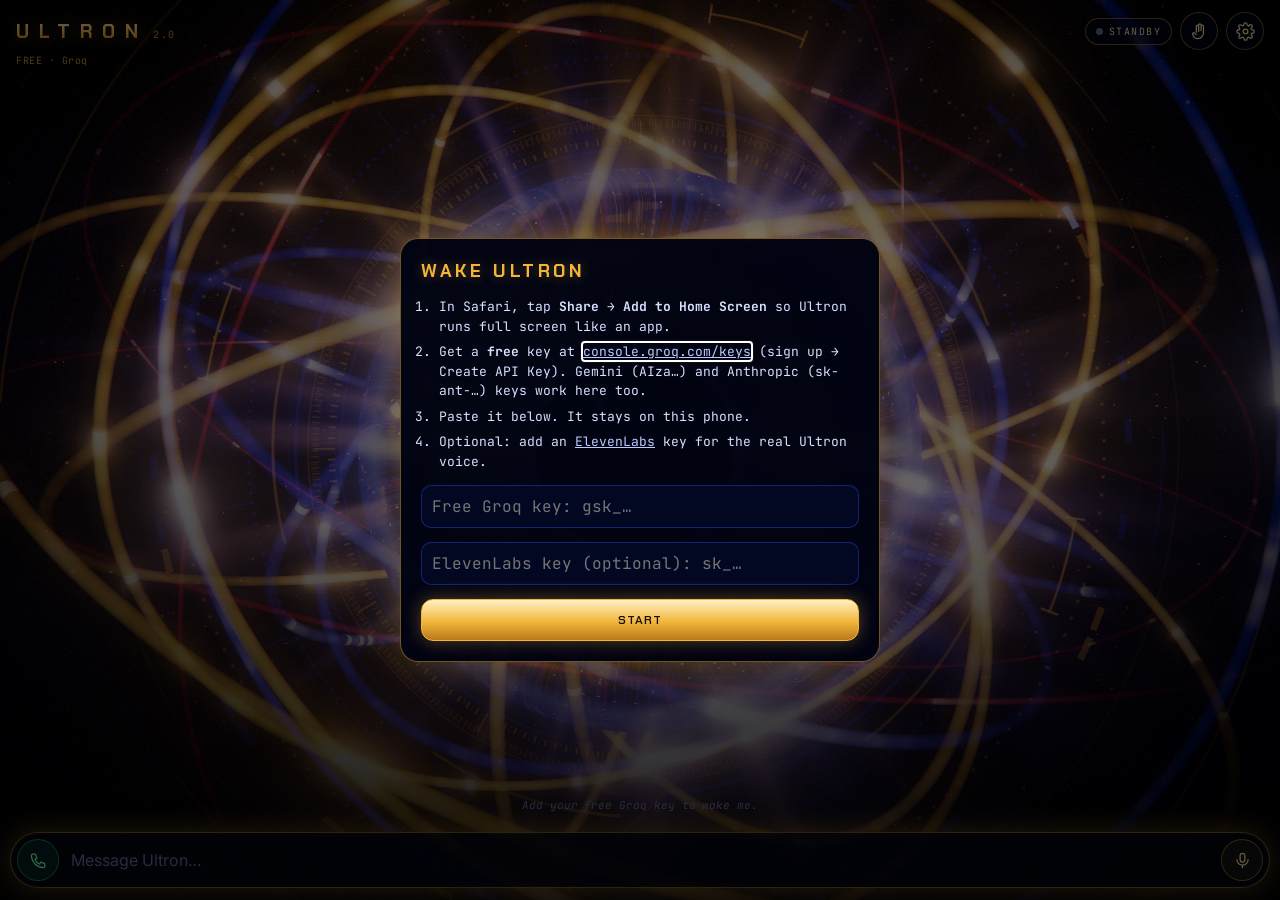
<file: index.html>
<!doctype html>
<html lang="en">
  <head>
    <meta charset="UTF-8" />
    <meta name="viewport" content="width=device-width, initial-scale=1, viewport-fit=cover, user-scalable=no" />
    <meta name="theme-color" content="#000106" />
    <meta name="apple-mobile-web-app-capable" content="yes" />
    <meta name="mobile-web-app-capable" content="yes" />
    <meta name="apple-mobile-web-app-status-bar-style" content="black-translucent" />
    <meta name="apple-mobile-web-app-title" content="Ultron" />
    <link rel="apple-touch-icon" href="icons/apple-touch-icon.png" />
    <link rel="icon" type="image/png" href="icons/icon-192.png" />
    <link rel="manifest" href="manifest.webmanifest" />
    <link rel="preconnect" href="https://fonts.googleapis.com" />
    <link rel="preconnect" href="https://api.elevenlabs.io" crossorigin />
    <link rel="preconnect" href="https://api.groq.com" crossorigin />
    <link
      href="https://fonts.googleapis.com/css2?family=Chakra+Petch:wght@400;600;700&family=Inter:wght@400;500;600&family=JetBrains+Mono:wght@400;600&display=swap"
      rel="stylesheet"
    />
    <title>ULTRON</title>
    <script type="module" crossorigin src="./assets/index-D6rcNHy5.js"></script>
    <link rel="stylesheet" crossorigin href="./assets/index-CepTfdYe.css">
  </head>
  <body>
    <canvas id="orb"></canvas>

    <header class="top">
      <div class="brand"><span class="logo">ULTRON</span><span class="ver">2.0</span></div>
      <div class="right">
        <div id="status" class="status s-offline"><span class="dot"></span><span id="status-text">STANDBY</span></div>
        <button id="hands" class="icon-btn" aria-label="Hand control" title="Hand control"><svg viewBox="0 0 24 24" fill="none" stroke="currentColor" stroke-width="1.6" stroke-linecap="round" stroke-linejoin="round" aria-hidden="true"><path d="M8 13V5.5a1.5 1.5 0 0 1 3 0V12M11 11V4a1.5 1.5 0 0 1 3 0v7M14 11V5.5a1.5 1.5 0 0 1 3 0V14a7 7 0 0 1-7 7h-.5a6 6 0 0 1-4.6-2.2L3.5 16a1.5 1.5 0 0 1 2.3-1.9L8 16"/></svg></button>
        <button id="open-settings" class="icon-btn" aria-label="Settings" title="Settings"><svg viewBox="0 0 24 24" fill="none" stroke="currentColor" stroke-width="1.6" stroke-linecap="round" stroke-linejoin="round" aria-hidden="true"><circle cx="12" cy="12" r="3"/><path d="M19.4 15a1.7 1.7 0 0 0 .3 1.8l.1.1a2 2 0 1 1-2.8 2.8l-.1-.1a1.7 1.7 0 0 0-1.8-.3 1.7 1.7 0 0 0-1 1.5V21a2 2 0 1 1-4 0v-.1a1.7 1.7 0 0 0-1.1-1.5 1.7 1.7 0 0 0-1.8.3l-.1.1a2 2 0 1 1-2.8-2.8l.1-.1a1.7 1.7 0 0 0 .3-1.8 1.7 1.7 0 0 0-1.5-1H3a2 2 0 1 1 0-4h.1a1.7 1.7 0 0 0 1.5-1.1 1.7 1.7 0 0 0-.3-1.8l-.1-.1a2 2 0 1 1 2.8-2.8l.1.1a1.7 1.7 0 0 0 1.8.3H9a1.7 1.7 0 0 0 1-1.5V3a2 2 0 1 1 4 0v.1a1.7 1.7 0 0 0 1 1.5 1.7 1.7 0 0 0 1.8-.3l.1-.1a2 2 0 1 1 2.8 2.8l-.1.1a1.7 1.7 0 0 0-.3 1.8V9a1.7 1.7 0 0 0 1.5 1H21a2 2 0 1 1 0 4h-.1a1.7 1.7 0 0 0-1.5 1z"/></svg></button>
      </div>
    </header>
    <div id="cost" class="cost"></div>
    <canvas id="cam" class="cam hidden" width="120" height="90"></canvas>

    <div class="stack">
      <section id="log" class="log" aria-live="polite"></section>
      <section id="actions" class="actions"></section>
    </div>

    <!-- Chat composer: type, or tap the mic for one voice message, or start a call. -->
    <form id="composer" class="composer">
      <button type="button" id="call" class="round call-btn" aria-label="Voice call with Ultron" title="Voice call"><svg viewBox="0 0 24 24" fill="none" stroke="currentColor" stroke-width="1.6" stroke-linecap="round" stroke-linejoin="round" aria-hidden="true"><path d="M5 4h3l2 5-2.5 1.5a11 11 0 0 0 6 6L15 14l5 2v3a2 2 0 0 1-2 2A16 16 0 0 1 3 6a2 2 0 0 1 2-2"/></svg></button>
      <input id="type-input" autocomplete="off" enterkeyhint="send" placeholder="Message Ultron…" />
      <button type="submit" id="send" class="round send-btn" aria-label="Send"><svg viewBox="0 0 24 24" fill="none" stroke="currentColor" stroke-width="1.6" stroke-linecap="round" stroke-linejoin="round" aria-hidden="true" stroke-width="2.2"><path d="M12 19V5M5 12l7-7 7 7"/></svg></button>
      <button type="button" id="mic" class="round mic-btn" aria-label="Voice message"><svg viewBox="0 0 24 24" fill="none" stroke="currentColor" stroke-width="1.6" stroke-linecap="round" stroke-linejoin="round" aria-hidden="true"><rect x="9" y="3" width="6" height="11" rx="3"/><path d="M5 11a7 7 0 0 0 14 0M12 18v3"/></svg></button>
    </form>

    <!-- Voice call: hands-free back-and-forth until you hang up. -->
    <section id="callbar" class="callbar hidden" aria-live="polite">
      <div class="call-meta"><span class="call-name">ULTRON</span><span id="call-timer" class="call-timer">00:00</span></div>
      <div id="caption" class="caption"></div>
      <div class="call-controls">
        <button type="button" id="call-mute" class="round big" aria-label="Mute"><svg viewBox="0 0 24 24" fill="none" stroke="currentColor" stroke-width="1.6" stroke-linecap="round" stroke-linejoin="round" aria-hidden="true" class="i-on"><rect x="9" y="3" width="6" height="11" rx="3"/><path d="M5 11a7 7 0 0 0 14 0M12 18v3"/></svg><svg viewBox="0 0 24 24" fill="none" stroke="currentColor" stroke-width="1.6" stroke-linecap="round" stroke-linejoin="round" aria-hidden="true" class="i-off"><path d="M3 3l18 18M9 9v2a3 3 0 0 0 5.1 2.1M15 10V6a3 3 0 0 0-5.7-1.3M5 11a7 7 0 0 0 11.5 5.3M19 11a7 7 0 0 1-.6 2.8M12 18v3"/></svg></button>
        <button type="button" id="call-end" class="round big end" aria-label="Hang up"><svg viewBox="0 0 24 24" fill="none" stroke="currentColor" stroke-width="1.6" stroke-linecap="round" stroke-linejoin="round" aria-hidden="true"><path d="M4 15.5c4.5-4.6 11.5-4.6 16 0l-2 2.2-3.2-1.4v-2.5a10 10 0 0 0-5.6 0v2.5L6 17.7z"/></svg></button>
        <button type="button" id="call-type" class="round big" aria-label="Back to chat"><svg viewBox="0 0 24 24" fill="none" stroke="currentColor" stroke-width="1.6" stroke-linecap="round" stroke-linejoin="round" aria-hidden="true"><path d="M21 12a8 8 0 0 1-11.7 7.1L4 20l1-4.6A8 8 0 1 1 21 12z"/></svg></button>
      </div>
    </section>

    <dialog id="settings" class="sheet">
      <form method="dialog" class="sheet-body">
        <h2>Settings</h2>

        <label class="field">
          <span>Groq API key (free)</span>
          <input id="s-groq" type="password" autocomplete="off" placeholder="gsk_…" />
          <small>Free from <a href="https://console.groq.com/keys" target="_blank" rel="noopener">console.groq.com/keys</a>
            (sign up with email). Runs OpenAI's open GPT-OSS models. Stored only on this phone, sent only to Groq.</small>
        </label>

        <label class="field">
          <span>Gemini API key (free)</span>
          <input id="s-gemini" type="password" autocomplete="off" placeholder="AIza…" />
          <small>Free from <a href="https://aistudio.google.com/apikey" target="_blank" rel="noopener">aistudio.google.com/apikey</a>.
            Stored only on this phone, sent only to Google. Free-tier chats may be used by Google to improve its models.</small>
        </label>

        <label class="field">
          <span>Anthropic API key (paid, optional)</span>
          <input id="s-key" type="password" autocomplete="off" placeholder="sk-ant-…" />
          <small>Only needed for the Claude brains. Stored only on this phone, sent only to api.anthropic.com. Get one at
            <a href="https://console.anthropic.com/settings/keys" target="_blank" rel="noopener">console.anthropic.com</a>.</small>
        </label>

        <label class="field">
          <span>Brain</span>
          <select id="s-model"></select>
        </label>

        <label class="field">
          <span>ElevenLabs API key (Ultron voice)</span>
          <input id="s-eleven-key" type="password" autocomplete="off" placeholder="sk_…" />
          <small>Optional. Gives Ultron a real ElevenLabs voice run through the robot FX. Stored only on this phone,
            sent only to api.elevenlabs.io. Get one at
            <a href="https://elevenlabs.io/app/settings/api-keys" target="_blank" rel="noopener">elevenlabs.io</a>.</small>
        </label>

        <label class="field">
          <span>ElevenLabs voice</span>
          <select id="s-eleven-voice"><option value="">Add a key first</option></select>
          <small id="s-eleven-status"></small>
        </label>

        <label class="field">
          <span>…or paste a Voice ID</span>
          <input id="s-eleven-id" autocomplete="off" placeholder="e.g. from elevenlabs.io → Voice Library → ⋯ → Copy voice ID" />
          <small>Any voice from the ElevenLabs Voice Library. Overrides the list above.</small>
        </label>

        <label class="field">
          <span>Voice engine</span>
          <select id="s-engine">
            <option value="human">Most human (v3): starts a bit slower</option>
            <option value="fast">Fast (Flash): talks almost instantly, a bit less human</option>
          </select>
        </label>

        <label class="check"><input id="s-backup" type="checkbox" /> If ElevenLabs fails, use the iPhone voice (sounds robotic)</label>

        <label class="field">
          <span>Voice style</span>
          <select id="s-style">
            <option value="natural">Natural: real human voice, no effects</option>
            <option value="cinematic">Cinematic: warmer, movie feel</option>
            <option value="robot">Robot: heavy metallic FX</option>
          </select>
          <small>Effects apply to the ElevenLabs voice. Damage above ~35% adds glitch bursts.</small>
        </label>

        <label class="field">
          <span>Voice speed <b id="s-speed-val"></b></span>
          <input id="s-speed" type="range" min="0.8" max="1.5" step="0.02" />
        </label>

        <label class="field">
          <span>Voice depth <b id="s-depth-val"></b></span>
          <input id="s-depth" type="range" min="0" max="1" step="0.05" />
        </label>

        <label class="field">
          <span>Built-in voice (fallback)</span>
          <select id="s-voice"></select>
        </label>

        <label class="field">
          <span>Speech language</span>
          <input id="s-lang" placeholder="en-US" />
          <small>What you speak, e.g. en-US, es-ES, fr-FR, nl-NL.</small>
        </label>

        <label class="field">
          <span>Damage <b id="s-damage-val"></b></span>
          <input id="s-damage" type="range" min="0" max="1" step="0.01" />
        </label>

        <h3 class="sec">Connected accounts</h3>
        <label class="field">
          <span>Google Client ID (Gmail + Calendar) <b id="s-google-status"></b></span>
          <input id="s-google-id" autocomplete="off" placeholder="…apps.googleusercontent.com" />
        </label>
        <button type="button" id="s-google-connect" class="btn">Connect Google</button>
        <details>
          <summary>How to get a Google Client ID (free, ~10 min)</summary>
          <ol class="steps">
            <li>On a computer, open <b>console.cloud.google.com</b> and sign in with your Gmail.</li>
            <li>Top bar → project picker → <b>New project</b> → name it "Ultron" → Create (then select it).</li>
            <li>Search "<b>Gmail API</b>" → Enable. Search "<b>Google Calendar API</b>" → Enable.</li>
            <li>Menu → <b>Google Auth Platform</b> (or APIs &amp; Services → OAuth consent screen) → Get started: app name "Ultron", your email, audience <b>External</b> → Create.</li>
            <li><b>Audience</b> → Test users → <b>Add users</b> → add your own Gmail address.</li>
            <li><b>Clients</b> → Create client → type <b>Web application</b>.<br />Authorized JavaScript origins: <code class="copy" id="s-origin"></code><br />Authorized redirect URIs: <code class="copy" id="s-redirect"></code></li>
            <li>Create → copy the <b>Client ID</b> → paste it above → Connect Google. Google warns the app is "unverified" (it's yours) → Continue → tick all boxes.</li>
          </ol>
          <small>Google logins last about an hour; after that Ultron shows a one-tap reconnect button.</small>
        </details>

        <label class="field">
          <span>Spotify Client ID <b id="s-spotify-status"></b></span>
          <input id="s-spotify-id" autocomplete="off" placeholder="32 letters/numbers" />
        </label>
        <button type="button" id="s-spotify-connect" class="btn">Connect Spotify</button>
        <details>
          <summary>How to get a Spotify Client ID (free, ~3 min)</summary>
          <ol class="steps">
            <li>Open <b>developer.spotify.com/dashboard</b> and log in with your Spotify.</li>
            <li><b>Create app</b>: name "Ultron", any description, Redirect URI: <code class="copy" id="s-redirect2"></code> → tick <b>Web API</b> → Save.</li>
            <li>Open the app → Settings → copy the <b>Client ID</b> → paste it above → Connect Spotify.</li>
          </ol>
        </details>

        <label class="check"><input id="s-search" type="checkbox" /> Internet access (free on Groq/Gemini; ≈$0.01 per search on Claude)</label>

        <div class="row">
          <button type="button" id="s-clear-chat" class="btn">Clear chat</button>
          <button type="button" id="s-clear-memory" class="btn">Wipe memory</button>
        </div>
        <details>
          <summary>What Ultron remembers</summary>
          <ul id="s-memory"></ul>
        </details>

        <button class="btn primary" value="save">Done</button>
        <small id="s-build" class="build"></small>
      </form>
    </dialog>

    <dialog id="welcome" class="sheet">
      <form method="dialog" class="sheet-body">
        <h2>Wake Ultron</h2>
        <ol class="steps">
          <li>In Safari, tap <b>Share → Add to Home Screen</b> so Ultron runs full screen like an app.</li>
          <li>Get a <b>free</b> key at <a href="https://console.groq.com/keys" target="_blank" rel="noopener">console.groq.com/keys</a> (sign up → Create API Key). Gemini (AIza…) and Anthropic (sk-ant-…) keys work here too.</li>
          <li>Paste it below. It stays on this phone.</li>
          <li>Optional: add an <a href="https://elevenlabs.io/app/settings/api-keys" target="_blank" rel="noopener">ElevenLabs</a> key for the real Ultron voice.</li>
        </ol>
        <input id="w-key" type="password" autocomplete="off" placeholder="Free Groq key: gsk_…" />
        <input id="w-eleven" type="password" autocomplete="off" placeholder="ElevenLabs key (optional): sk_…" />
        <button class="btn primary" value="save">Start</button>
      </form>
    </dialog>

  </body>
</html>
</file>
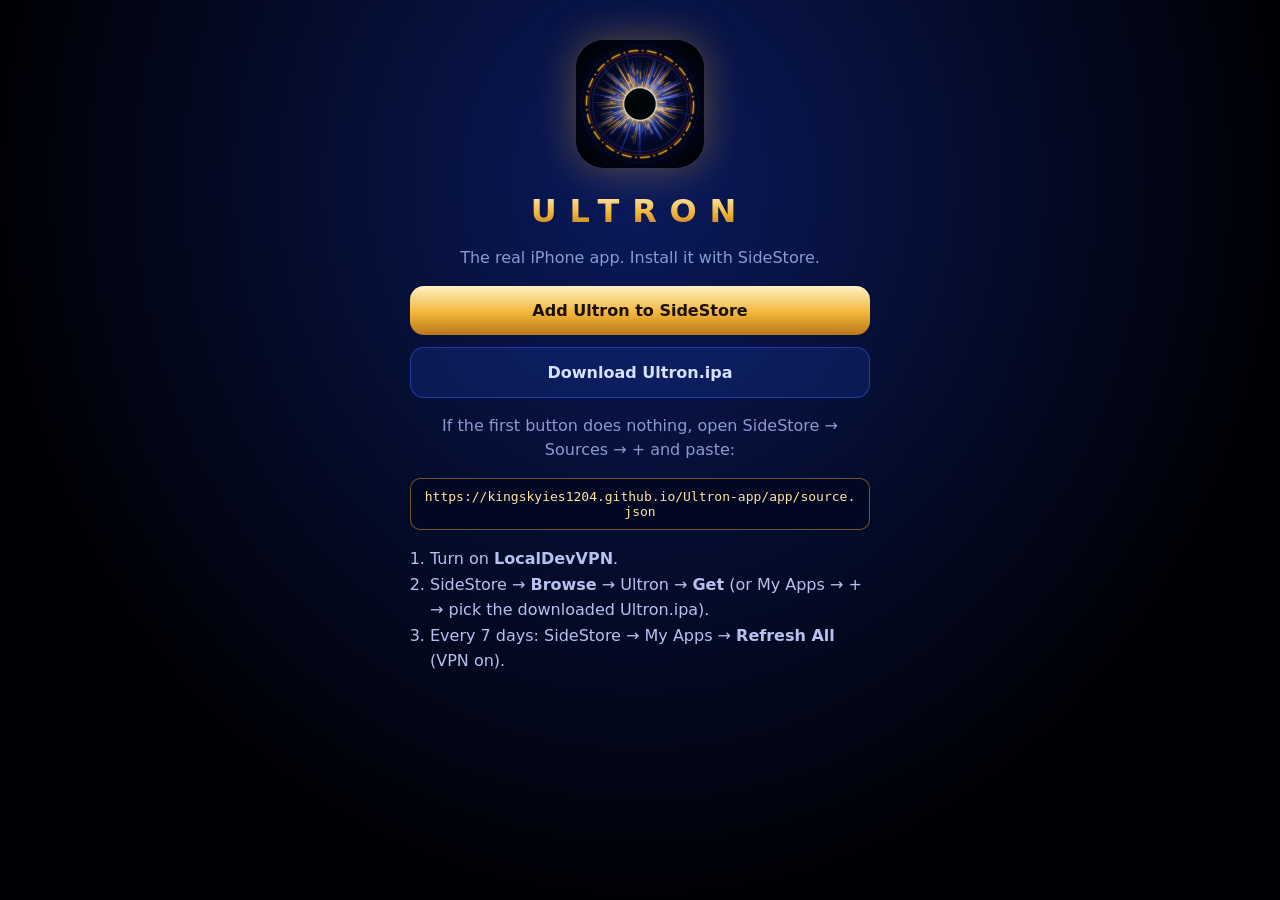
<file: app/index.html>
<!doctype html>
<html lang="en">
<head>
<meta charset="utf-8" />
<meta name="viewport" content="width=device-width, initial-scale=1, viewport-fit=cover" />
<title>Install Ultron</title>
<style>
  :root { color-scheme: dark; }
  body { margin: 0; min-height: 100vh; background: radial-gradient(ellipse at 50% 20%, #0a1a5c, #000106 70%); color: #d6e0ff; font: 16px -apple-system, system-ui, sans-serif; display: flex; justify-content: center; }
  main { width: min(460px, calc(100% - 32px)); padding: 40px 0 60px; text-align: center; }
  img { width: 128px; height: 128px; border-radius: 28px; box-shadow: 0 0 40px rgba(255, 178, 30, .35); }
  h1 { letter-spacing: .4em; margin: 20px 0 4px; background: linear-gradient(180deg, #fff1c4, #f2b53a 55%, #b9781a); -webkit-background-clip: text; background-clip: text; -webkit-text-fill-color: transparent; }
  p { color: #8a9ad0; line-height: 1.5; }
  a.btn { display: block; margin: 12px 0; padding: 15px; border-radius: 14px; text-decoration: none; font-weight: 600; background: linear-gradient(180deg, #fff1c4, #f2b53a 55%, #b9781a); color: #1a1003; }
  a.btn.alt { background: rgba(47, 92, 255, .15); color: #d6e0ff; border: 1px solid rgba(47, 92, 255, .5); }
  code { display: block; margin: 8px 0; padding: 10px; border-radius: 10px; background: #030822; border: 1px solid rgba(242, 181, 58, .45); color: #ffe3a1; font-size: 13px; word-break: break-all; -webkit-user-select: all; user-select: all; }
  ol { text-align: left; line-height: 1.6; color: #b5c2ee; padding-left: 20px; }
</style>
</head>
<body>
<main>
  <img src="icon.png" alt="" />
  <h1>ULTRON</h1>
  <p>The real iPhone app. Install it with SideStore.</p>
  <a class="btn" href="sidestore://source?url=https://kingskyies1204.github.io/Ultron-app/app/source.json">Add Ultron to SideStore</a>
  <a class="btn alt" href="Ultron.ipa" download>Download Ultron.ipa</a>
  <p>If the first button does nothing, open SideStore → Sources → + and paste:</p>
  <code>https://kingskyies1204.github.io/Ultron-app/app/source.json</code>
  <ol>
    <li>Turn on <b>LocalDevVPN</b>.</li>
    <li>SideStore → <b>Browse</b> → Ultron → <b>Get</b> (or My Apps → + → pick the downloaded Ultron.ipa).</li>
    <li>Every 7 days: SideStore → My Apps → <b>Refresh All</b> (VPN on).</li>
  </ol>
</main>
</body>
</html>
</file>
<file: assets/index-CepTfdYe.css>
:root{--bg:#000106;--fg:#d6e0ff;--dim:#5d6f9e;--accent:#2f5cff;--hot:#b9ccff;--bad:#ff3d5e;--good:#26e07f;--panel:#02061a99;--line:#2f5cff59;--glow:#2f5cff73;--gold:#f2b53a;--gold-hot:#ffe3a1;--gold-deep:#b9781a;--gold-line:#f2b53a73;--gold-glow:#f2b53a59;--gold-grad:linear-gradient(180deg, #fff1c4 0%, #f2b53a 55%, #b9781a 100%);--mono:"JetBrains Mono", ui-monospace, monospace;--sans:"Inter", -apple-system, system-ui, sans-serif;--display:"Chakra Petch", system-ui, sans-serif;--st:env(safe-area-inset-top,0px);--sb:env(safe-area-inset-bottom,0px);--lightningcss-light: ;--lightningcss-dark:initial;color-scheme:dark}*{box-sizing:border-box;-webkit-tap-highlight-color:transparent}html,body{background:var(--bg);height:100%;color:var(--fg);overscroll-behavior:none;margin:0;overflow:hidden}body{font-family:var(--mono);-webkit-user-select:none;user-select:none;font-size:14px}a{color:var(--hot)}button{font:inherit}#orb{touch-action:none;width:100%;height:100%;display:block;position:fixed;inset:0}body:after{content:"";z-index:1;pointer-events:none;background:radial-gradient(85% 70% at 50% 32%,#0000 45%,#0000068c 80%,#000004d9 100%);position:fixed;inset:0}.top{z-index:2;top:calc(var(--st) + 12px);justify-content:space-between;align-items:center;gap:8px;display:flex;position:fixed;left:16px;right:16px}.brand{pointer-events:none;align-items:baseline;gap:6px;display:flex}.logo{font-family:var(--display);letter-spacing:.5em;color:var(--gold);background:var(--gold-grad);-webkit-text-fill-color:transparent;filter:drop-shadow(0 0 8px var(--gold-glow));-webkit-background-clip:text;background-clip:text;font-size:19px;font-weight:700}.ver{font-family:var(--mono);color:var(--gold);letter-spacing:.15em;opacity:.8;font-size:10px}.right{align-items:center;gap:8px;display:flex}.status{border:1px solid var(--gold-line);color:var(--gold-hot);background:var(--panel);letter-spacing:.15em;-webkit-backdrop-filter:blur(8px);border-radius:999px;align-items:center;gap:6px;padding:6px 10px;font-size:10px;display:flex}.dot{background:var(--dim);border-radius:50%;width:7px;height:7px}.s-listening .dot{background:var(--accent);box-shadow:0 0 10px var(--accent);animation:.6s infinite alternate pulse}.s-speaking .dot{background:var(--hot);box-shadow:0 0 12px var(--hot);animation:.4s infinite alternate pulse}.s-thinking .dot,.s-connecting .dot{background:var(--accent);animation:.2s infinite alternate pulse}.s-acting .dot{background:#fff;animation:.15s infinite alternate pulse;box-shadow:0 0 12px #fff}@keyframes pulse{to{opacity:.25}}.icon-btn{width:38px;height:38px;color:var(--gold-hot);background:var(--panel);border:1px solid var(--gold-line);-webkit-backdrop-filter:blur(8px);cursor:pointer;border-radius:50%;place-items:center;padding:0;font-size:16px;display:grid}.icon-btn.on{border-color:var(--gold);box-shadow:0 0 14px var(--gold-glow)}.cost{z-index:2;left:16px;top:calc(var(--st) + 54px);color:var(--gold);opacity:.8;letter-spacing:.05em;font-size:10px;position:fixed}.cam{z-index:2;right:16px;top:calc(var(--st) + 60px);border:1px solid var(--line);background:#000;border-radius:10px;width:120px;height:90px;position:fixed}.stack{z-index:3;left:12px;right:12px;bottom:calc(var(--sb) + 76px);pointer-events:none;flex-direction:column;gap:8px;display:flex;position:fixed}.stack>*{pointer-events:auto}.log{-webkit-user-select:text;user-select:text;scrollbar-width:none;flex-direction:column;gap:6px;max-height:40vh;padding-top:40px;display:flex;overflow-y:auto;-webkit-mask-image:linear-gradient(#0000,#000 22%);mask-image:linear-gradient(#0000,#000 22%)}.log::-webkit-scrollbar{display:none}.line{display:flex}.bubble{max-width:84%;font-size:15px;line-height:1.45;font-family:var(--sans);letter-spacing:-.005em;overflow-wrap:anywhere;white-space:pre-wrap;border-radius:18px;padding:9px 13px}.r-you{justify-content:flex-end}.r-you .bubble{border:1px solid var(--gold-line);color:#fff4d6;background:#f2b53a24;border-bottom-right-radius:4px}.r-ultron .bubble{border:1px solid var(--line);color:var(--hot);text-shadow:0 0 8px #2f5cff73;-webkit-backdrop-filter:blur(6px);background:#020516bf;border-bottom-left-radius:4px}.r-tool,.r-sys{justify-content:center}.r-tool .bubble,.r-sys .bubble{max-width:92%;font-size:11px;font-family:var(--mono);color:var(--dim);text-align:center;padding:2px 8px}.r-tool .bubble{color:var(--gold);letter-spacing:.08em;text-transform:uppercase}.r-sys .bubble{font-style:italic}.actions{flex-direction:column;gap:6px;display:flex}.action{text-align:center;font-family:var(--display);letter-spacing:.06em;color:#1a1003;background:var(--gold-grad);box-shadow:0 0 24px var(--gold-glow);border-radius:14px;padding:12px 14px;font-size:15px;font-weight:600;text-decoration:none;animation:.25s ease-out pop;display:block}@keyframes pop{0%{opacity:0;transform:scale(.9)}}.composer{z-index:4;left:10px;right:10px;bottom:calc(var(--sb) + 12px);border:1px solid var(--gold-line);-webkit-backdrop-filter:blur(10px);box-shadow:0 0 28px var(--gold-glow), inset 0 0 12px #f2b53a0f;background:#020514d1;border-radius:999px;align-items:center;gap:8px;padding:6px;display:flex;position:fixed}.composer input{min-width:0;font:16px var(--sans);color:var(--fg);-webkit-user-select:text;user-select:text;background:0 0;border:0;outline:none;flex:1;padding:8px 4px}.composer input::placeholder{color:var(--dim)}.round{border:1px solid var(--gold-line);width:42px;height:42px;color:var(--gold-hot);cursor:pointer;background:#f2b53a14;border-radius:50%;flex:none;place-items:center;padding:0;font-size:17px;transition:transform .1s,box-shadow .2s,background .2s;display:grid}.round:active{transform:scale(.92)}.call-btn{color:#7dffb8;background:#26e07f1f;border-color:#26e07f73}.send-btn{background:var(--gold-grad);color:#1a1003;border:0;font-size:16px;display:none}.composer.has-text .send-btn{display:grid}.composer.has-text .mic-btn{display:none}.mic-btn.live{background:var(--gold);color:#1a1003;box-shadow:0 0 22px var(--gold);animation:.9s infinite alternate breathe}@keyframes breathe{to{box-shadow:0 0 6px var(--accent)}}.callbar{z-index:5;padding:0 20px calc(var(--sb) + 22px);background:linear-gradient(#0000,#01060aeb 30%);flex-direction:column;align-items:center;gap:16px;padding-top:60px;display:flex;position:fixed;bottom:0;left:0;right:0}.call-meta{flex-direction:column;align-items:center;gap:2px;display:flex}.call-name{font-family:var(--display);letter-spacing:.4em;color:var(--accent);text-shadow:0 0 16px var(--glow);font-weight:700}.call-timer{color:var(--dim);letter-spacing:.1em;font-size:12px}.caption{text-align:center;max-width:520px;min-height:3.2em;color:var(--hot);text-shadow:0 0 10px #2f5cff80;-webkit-line-clamp:4;-webkit-box-orient:vertical;font-size:15px;line-height:1.45;display:-webkit-box;overflow:hidden}.call-controls{gap:28px;display:flex}.round.big{width:64px;height:64px;font-size:22px}.round.end{background:var(--bad);border-color:var(--bad);color:#fff;box-shadow:0 0 24px #ff3d5e80}#call-mute.live{border-color:var(--accent);box-shadow:0 0 24px var(--accent)}#call-mute.muted{color:#01121b;background:#fff}#call-mute .i-off,#call-mute.muted .i-on{display:none}#call-mute.muted .i-off{display:block}body.in-call .composer,body.in-call .stack,body.in-call .cost{display:none}.hidden{display:none!important}.btn{font-family:var(--display);letter-spacing:.1em;text-transform:uppercase;color:var(--gold-hot);background:var(--panel);border:1px solid var(--gold-line);cursor:pointer;border-radius:12px;padding:12px 14px;font-size:12px;font-weight:600}.btn.primary{border-color:var(--gold);color:#1a1003;background:var(--gold-grad);box-shadow:0 0 18px var(--gold-glow)}.sheet{width:min(480px,100% - 24px);max-height:calc(100% - var(--st) - var(--sb) - 24px);border:1px solid var(--gold-line);box-shadow:0 0 40px var(--gold-glow);color:var(--fg);-webkit-user-select:text;user-select:text;background:#020412f7;border-radius:18px;margin:auto;padding:0}.sheet::backdrop{-webkit-backdrop-filter:blur(4px);background:#0009}.sheet-body{flex-direction:column;gap:14px;padding:20px;display:flex}.sheet h2{font-family:var(--display);letter-spacing:.2em;color:var(--gold);text-shadow:0 0 12px var(--gold-glow);text-transform:uppercase;margin:0;font-size:18px}.field{color:var(--dim);letter-spacing:.05em;flex-direction:column;gap:6px;font-size:12px;display:flex}.field small{font-size:11px;line-height:1.4}.sheet input:not([type=checkbox]):not([type=range]),.sheet select{font:16px var(--mono);color:var(--fg);border:1px solid var(--line);background:#030822;border-radius:10px;width:100%;padding:10px}.sheet input[type=range]{accent-color:var(--gold);width:100%}.check{align-items:center;gap:10px;font-size:13px;display:flex}.check input{accent-color:var(--gold);width:18px;height:18px}.row{gap:8px;display:flex}.row .btn{flex:1}.steps{flex-direction:column;gap:6px;margin:0;padding-left:18px;font-size:13px;line-height:1.5;display:flex}details{color:var(--dim);font-size:12px}details ul{padding-left:18px}.icon-btn svg,.round svg{width:19px;height:19px;display:block}.round.big svg{width:26px;height:26px}.send-btn svg{width:18px;height:18px}.caption{font-family:var(--sans)}.build{color:var(--dim);font-family:var(--mono);text-align:center;opacity:.8;font-size:10px}.sheet h3.sec{font-family:var(--display);letter-spacing:.18em;text-transform:uppercase;color:var(--gold);margin:8px 0 0;font-size:12px}.sheet code.copy{border:1px solid var(--gold-line);color:var(--gold-hot);-webkit-user-select:all;user-select:all;word-break:break-all;background:#030822;border-radius:6px;margin:2px 0;padding:2px 6px;font-size:11px;display:inline-block}
</file>
